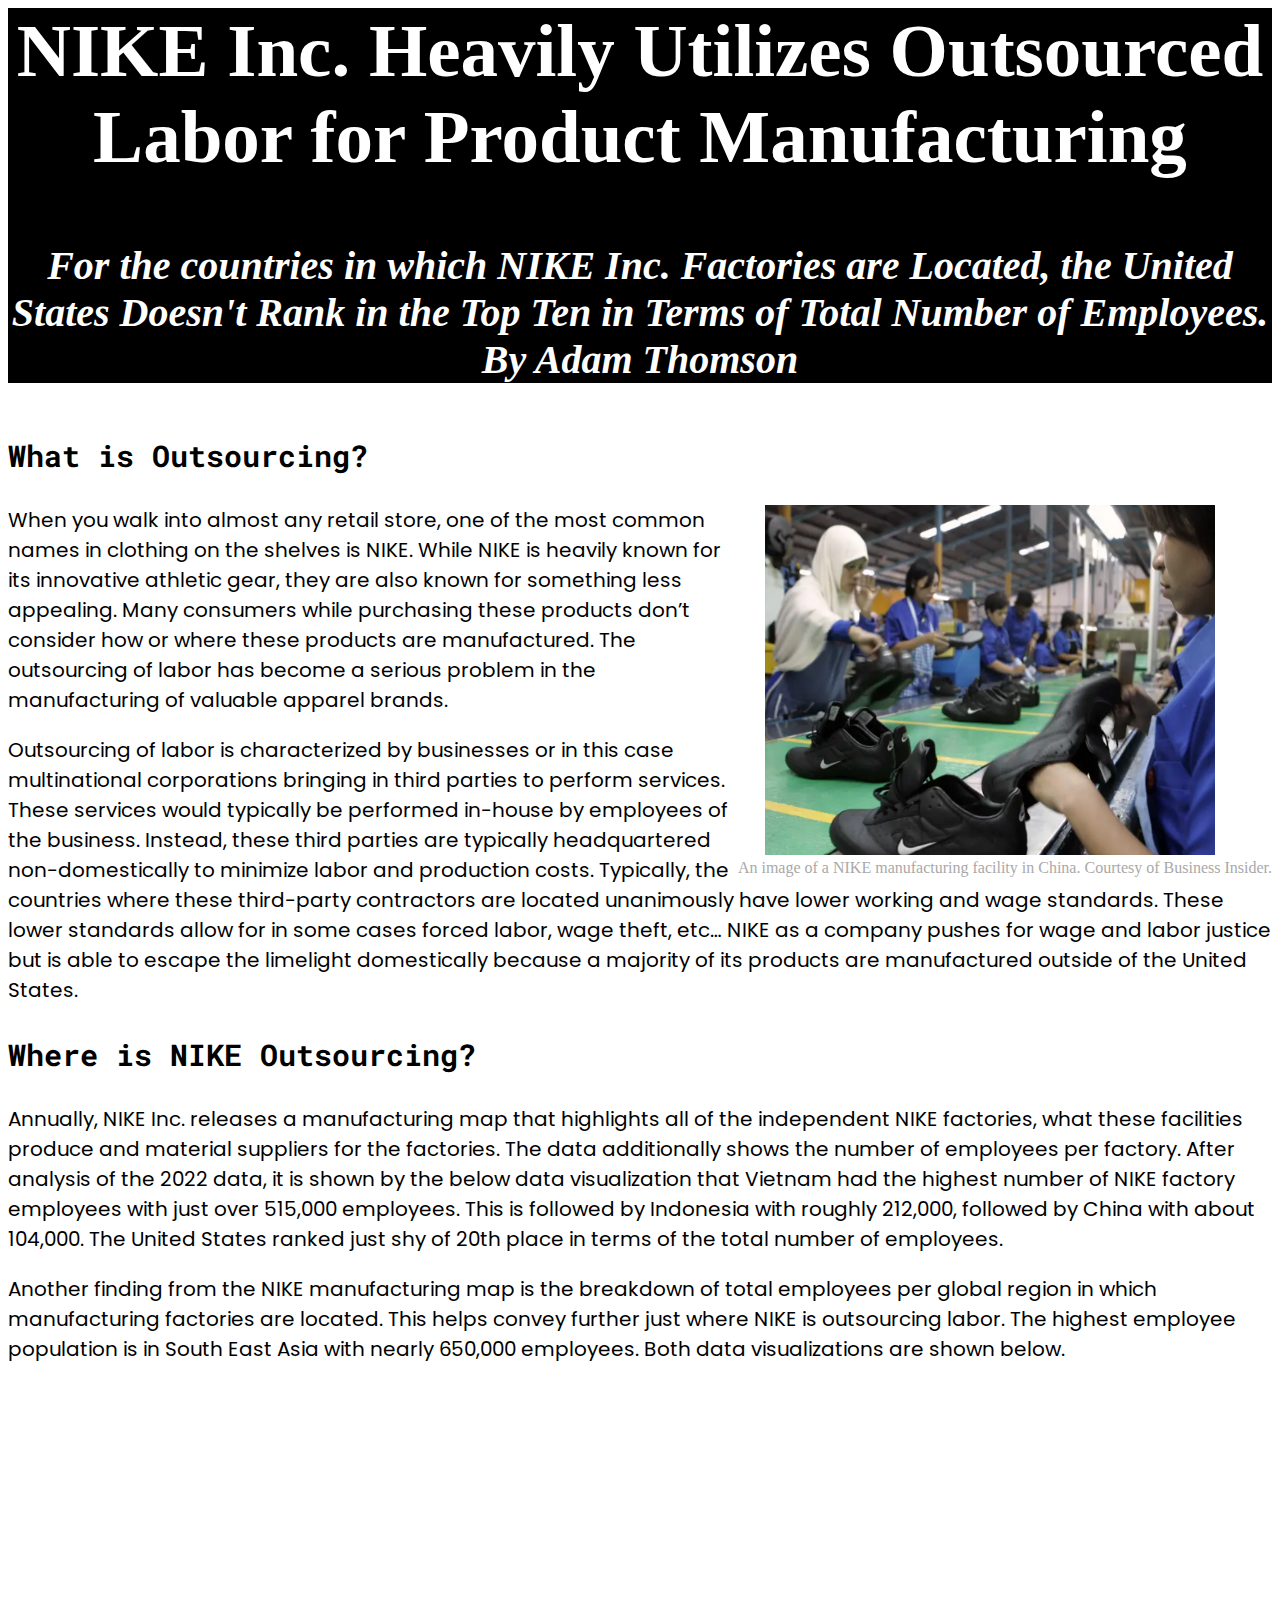
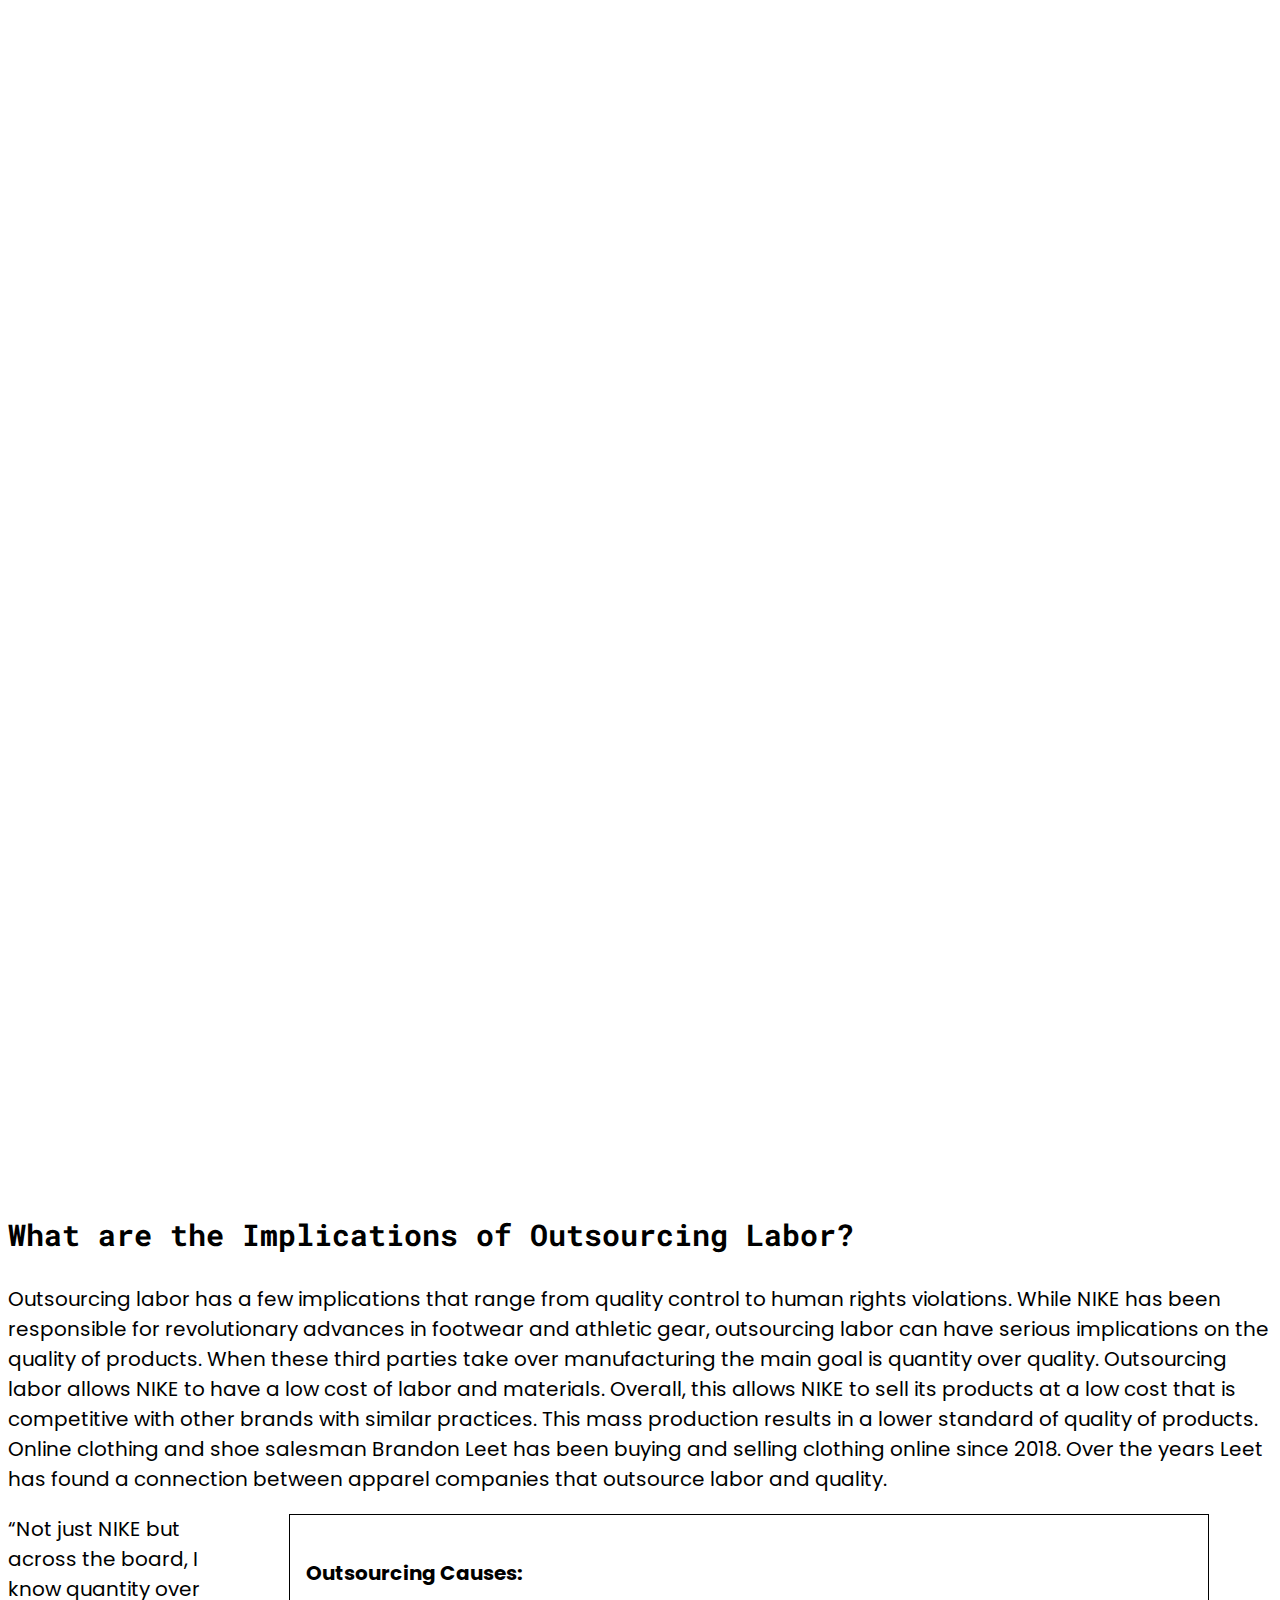
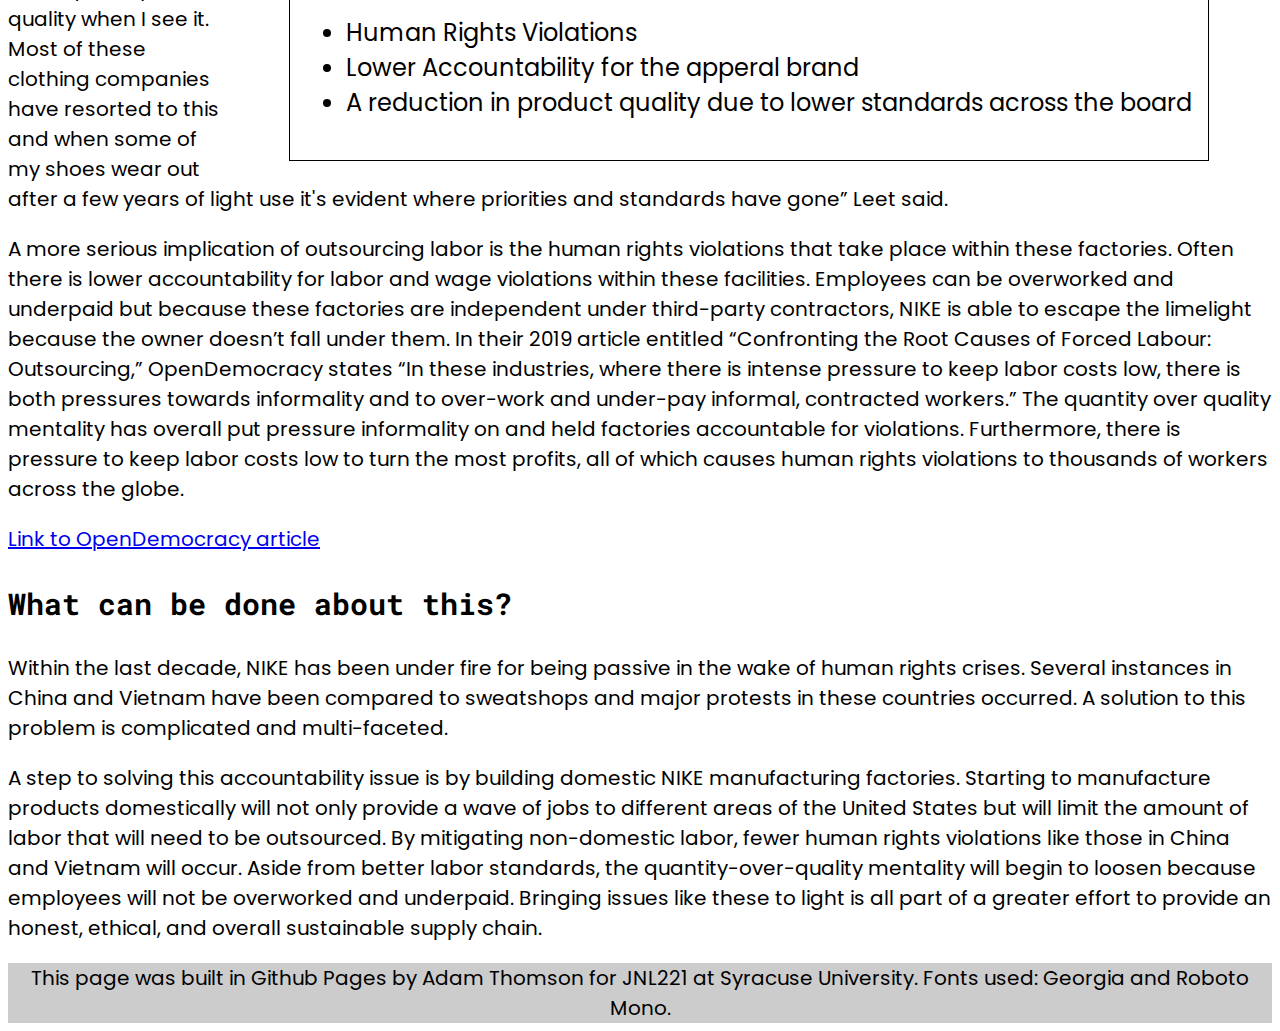
<file: final.html>
<!-- This is the completed HTML page for our final project template. -->

<!DOCTYPE html>
<html lang="en">
	<head>
		<title>Final project template: HTML</title>
		<!-- Required meta tags -->
		<meta charset="utf-8">
		<meta name="viewport" content="width=device-width, initial-scale=1">

		<!-- CSS tags -->
		<link rel="stylesheet" href="final.css">

		<!-- Google font: Poppins -->
		<link rel="preconnect" href="https://fonts.googleapis.com">
		<link rel="preconnect" href="https://fonts.gstatic.com" crossorigin>
		<link href="https://fonts.googleapis.com/css2?family=Poppins:wght@200;600&display=swap" rel="stylesheet">
		<link rel="preconnect" href="https://fonts.googleapis.com">
		<link rel="preconnect" href="https://fonts.gstatic.com" crossorigin>
		<link href="https://fonts.googleapis.com/css2?family=Roboto+Mono:wght@500&display=swap" rel="stylesheet">
	</head>
		
	<body>
		<section class="header"> 
			<h2> NIKE Inc. Heavily Utilizes Outsourced Labor for Product Manufacturing </h2>
			<h4 id="dek"> For the countries in which NIKE Inc. Factories are Located, the United States Doesn't Rank in the Top Ten in Terms of Total Number of Employees. <br>By Adam Thomson </h4>
		</section>
		<section>
			 <h3> What is Outsourcing? </h3>
			<div id="image">
				<img src="NIKE.png" alt="" height="350px" width="450px">
				<figcaption>An image of a NIKE manufacturing facility in China. Courtesy of Business Insider.</figcaption>
			</div>
			<p id="with-element">When you walk into almost any retail store, one of the most common names in clothing on the shelves is NIKE. While NIKE is heavily known for its innovative athletic gear, they are also known for something less appealing. Many consumers while purchasing these products don’t consider how or where these products are manufactured. The outsourcing of labor has become a serious problem in the manufacturing of valuable apparel brands.</p>
			<p>Outsourcing of labor is characterized by businesses or in this case multinational corporations bringing in third parties to perform services. These services would typically be performed in-house by employees of the business. Instead, these third parties are typically headquartered non-domestically to minimize labor and production costs. Typically, the countries where these third-party contractors are located unanimously have lower working and wage standards. These lower standards allow for in some cases forced labor, wage theft, etc… NIKE as a company pushes for wage and labor justice but is able to escape the limelight domestically because a majority of its products are manufactured outside of the United States. </p>
		</section>
		<section>
			<h3>Where is NIKE Outsourcing?</h3>
			<p>Annually, NIKE Inc. releases a manufacturing map that highlights all of the independent NIKE factories, what these facilities produce and material suppliers for the factories. The data additionally shows the number of employees per factory. After analysis of the 2022 data, it is shown by the below data visualization that Vietnam had the highest number of NIKE factory employees with just over 515,000 employees. This is followed by Indonesia with roughly 212,000, followed by China with about 104,000. The United States ranked just shy of 20th place in terms of the total number of employees.</p>

			<p>Another finding from the NIKE manufacturing map is the breakdown of total employees per global region in which manufacturing factories are located. This helps convey further just where NIKE is outsourcing labor. The highest employee population is in South East Asia with nearly 650,000 employees. Both data visualizations are shown below.</p>

			<iframe title="For the Countries in Which NIKE Factories are Located, the Total Number of Employees Per Country for the Top Ten Countries." aria-label="Bar Chart" id="datawrapper-chart-ep2uJ" src="https://datawrapper.dwcdn.net/ep2uJ/2/" scrolling="no" frameborder="0" style="width: 0; min-width: 100% !important; border: none;" height="570" data-external="1"></iframe><script type="text/javascript">!function(){"use strict";window.addEventListener("message",(function(e){if(void 0!==e.data["datawrapper-height"]){var t=document.querySelectorAll("iframe");for(var a in e.data["datawrapper-height"])for(var r=0;r<t.length;r++){if(t[r].contentWindow===e.source)t[r].style.height=e.data["datawrapper-height"][a]+"px"}}}))}();
</script>
</script>


			<iframe title="For the Regions in Which NIKE Factories are located, the Total Number of Employees Per Region" aria-label="Pie Chart" id="datawrapper-chart-es7EJ" src="https://datawrapper.dwcdn.net/es7EJ/1/" scrolling="no" frameborder="0" style="width: 0; min-width: 100% !important; border: none;" height="823" data-external="1"></iframe><script type="text/javascript">!function(){"use strict";window.addEventListener("message",(function(e){if(void 0!==e.data["datawrapper-height"]){var t=document.querySelectorAll("iframe");for(var a in e.data["datawrapper-height"])for(var r=0;r<t.length;r++){if(t[r].contentWindow===e.source)t[r].style.height=e.data["datawrapper-height"][a]+"px"}}}))}();
</script>


		
</script>
</script>

</script>
</p>
		</section>

		</script>
			</script>
		</section>
		<section>
			<h3>What are the Implications of Outsourcing Labor? </h3>
			<p id="with-element">Outsourcing labor has a few implications that range from quality control to human rights violations. While NIKE has been responsible for revolutionary advances in footwear and athletic gear, outsourcing labor can have serious implications on the quality of products. When these third parties take over manufacturing the main goal is quantity over quality. Outsourcing labor allows NIKE to have a low cost of labor and materials. Overall, this allows NIKE to sell its products at a low cost that is competitive with other brands with similar practices. This mass production results in a lower standard of quality of products. Online clothing and shoe salesman Brandon Leet has been buying and selling clothing online since 2018. Over the years Leet has found a connection between apparel companies that outsource labor and quality.</p>
			<div id="list">
				<h4>Outsourcing Causes:</h4>
				<ul>
					<li>Human Rights Violations</li>
					<li>Lower Accountability for the apperal brand</li>
					<li>A reduction in product quality due to lower standards across the board</li>
					
				</ul>
			</div>
			<p id="with-element">“Not just NIKE but across the board, I know quantity over quality when I see it. Most of these clothing companies have resorted to this and when some of my shoes wear out after a few years of light use it's evident where priorities and standards have gone” Leet said.</p>

			<p id="with-element">A more serious implication of outsourcing labor is the human rights violations that take place within these factories. Often there is lower accountability for labor and wage violations within these facilities. Employees can be overworked and underpaid but because these factories are independent under third-party contractors, NIKE is able to escape the limelight because the owner doesn’t fall under them. In their 2019 article entitled “Confronting the Root Causes of Forced Labour: Outsourcing,” OpenDemocracy states “In these industries, where there is intense pressure to keep labor costs low, there is both pressures towards informality and to over-work and under-pay informal, contracted workers.” The quantity over quality mentality has overall put pressure informality on and held factories accountable for violations. Furthermore, there is pressure to keep labor costs low to turn the most profits, all of which causes human rights violations to thousands of workers across the globe. </p>

			<p> <a href="https://www.opendemocracy.net/en/beyond-trafficking-and-slavery/confronting-root-caus-7/"> Link to OpenDemocracy article</a></p>
		</section>
		<section>
			<h3> What can be done about this? </h3>
			<p>Within the last decade, NIKE has been under fire for being passive in the wake of human rights crises. Several instances in China and Vietnam have been compared to sweatshops and major protests in these countries occurred. A solution to this problem is complicated and multi-faceted.</p>
			<p>A step to solving this accountability issue is by building domestic NIKE manufacturing factories. Starting to manufacture products domestically will not only provide a wave of jobs to different areas of the United States but will limit the amount of labor that will need to be outsourced. By mitigating non-domestic labor, fewer human rights violations like those in China and Vietnam will occur. Aside from better labor standards, the quantity-over-quality mentality will begin to loosen because employees will not be overworked and underpaid. Bringing issues like these to light is all part of a greater effort to provide an honest, ethical, and overall sustainable supply chain.</p>
		</section>
		<div class="footer">
			<p>This page was built in Github Pages by Adam Thomson for JNL221 at Syracuse University. Fonts used: Georgia and Roboto Mono.</p>
		</div>
	</body>

</html>
</file>
<file: final.css>
/*This is the CSS page for our final template.*/

.header {
	height: auto;
	font-weight: bold;
	font-size: 50px;
	background-color: black;
	color: white;
	text-align: center;
	font-family: 'Georgia', serif;
	margin-top: 0px;
}
#dek {
	font-style: italic;
	font-size: 40px;
	font-family: 'Georgia', serif;
}
#image {
	float: right;
}





h2 {
	margin-top: 0px;
}
img {
	margin-right: 5%;
	margin-left: 5%;
	
}
figcaption {
	color: darkgray;
	text-align: center;
}
p {
	font-family: 'Poppins', sans-serif;
	font-size: 20px;
}
h4 {
	font-size: 20px;
	font-family: 'Poppins', sans-serif;
	font-weight: bold;
}
div#list {
	float: right;
	margin-right: 5%;
	margin-left: 5%;
	border: 1px solid black;
	padding: 16px;
	font-family: 'Poppins', sans-serif;
	font-size: 24px;
}
h3 {
	font-size: 30px;
	font-family: 'Roboto Mono'
	
}
.footer p {
	background-color: #cccccc;
	text-align: center;
	font-size: 20px;
	margin-bottom: 0;
}

@media only screen and (max-width: 767px)
{
	p#with-element
    {
        display: block; 
        float: none;
    }
	#image {
		display: block; 
		float: none;
		margin-left: 10%;
    }
    div#list {
    	display: block;
    	float: none;
    	margin-left: 10%;
    	margin-right: 10%;
    	padding: 6px;
    }
}
</file>
